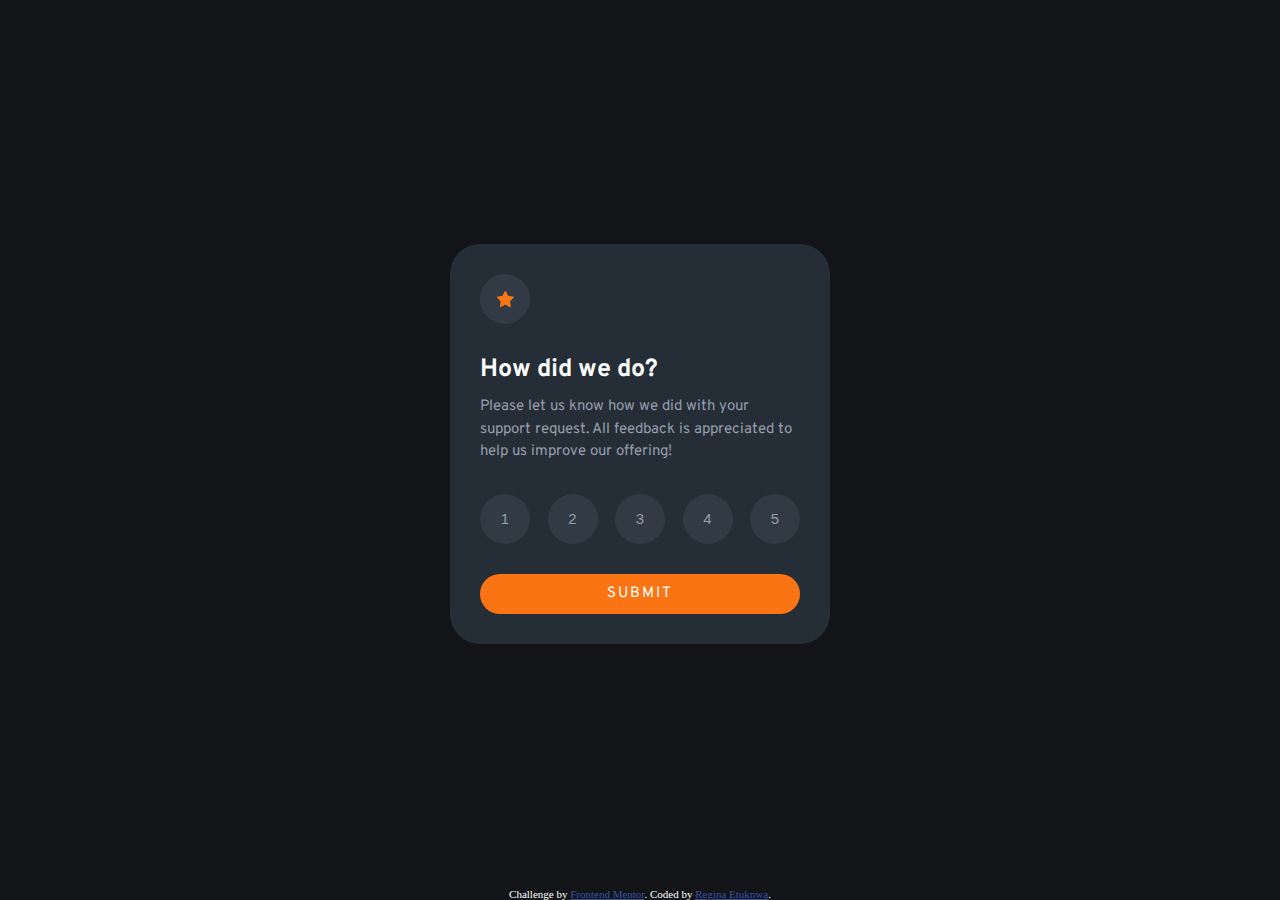
<file: index.html>
<!DOCTYPE html>
<html lang="en">
<head>
  <meta charset="UTF-8">
  <meta name="viewport" content="width=device-width, initial-scale=1.0"> <!-- displays site properly based on user's device -->

  <link rel="icon" type="image/png" sizes="32x32" href="./images/favicon-32x32.png">
  <link href="https://fonts.googleapis.com/css2?family=Overpass&display=swap" rel="stylesheet">
  <link rel="stylesheet" href="./styles.css" type="text/css">
  
  <title>Frontend Mentor | Interactive rating component</title>

  <!-- Feel free to remove these styles or customise in your own stylesheet 👍 -->
  <style>
    .attribution { font-size: 11px; text-align: center; color: white; }
    .attribution a { color: hsl(228, 45%, 44%); }
  </style>
</head>
<body>

  <div class="card" id="card">
    <div class="star">
      <svg width="17" height="16" xmlns="http://www.w3.org/2000/svg"><path d="m9.067.43 1.99 4.031c.112.228.33.386.58.422l4.45.647a.772.772 0 0 1 .427 1.316l-3.22 3.138a.773.773 0 0 0-.222.683l.76 4.431a.772.772 0 0 1-1.12.813l-3.98-2.092a.773.773 0 0 0-.718 0l-3.98 2.092a.772.772 0 0 1-1.119-.813l.76-4.431a.77.77 0 0 0-.222-.683L.233 6.846A.772.772 0 0 1 .661 5.53l4.449-.647a.772.772 0 0 0 .58-.422L7.68.43a.774.774 0 0 1 1.387 0Z" fill="#FC7614"/></svg>
    </div>    
    <div class="text">
      <h1 class="heading">How did we do?</h1>
      <p class="paragraph">Please let us know how we did with your support request. All feedback is appreciated 
        to help us improve our offering!</p>
    </div>
    <div class="btn-group">
      <button class="rating-btn">1</button>
      <button class="rating-btn">2</button>
      <button class="rating-btn">3</button>
      <button class="rating-btn">4</button>
      <button class="rating-btn">5</button>
    </div>
    <button class="submit-btn">SUBMIT</button>
  </div>

  <div class="card thank-you-card">
    <svg width="162" height="108" xmlns="http://www.w3.org/2000/svg"><g fill="none"><path d="M30 93.744h-.044a23.456 23.456 0 0 1-1.61-.189.543.543 0 0 1 .155-1.076c.52.076 1.04.135 1.563.178a.538.538 0 0 1-.043 1.076l-.022.01Zm5.37-.205a.538.538 0 0 1-.08-1.076 19.51 19.51 0 0 0 1.54-.306.536.536 0 0 1 .645.403.538.538 0 0 1-.397.646c-.537.129-1.074.236-1.611.323l-.097.01Zm-12.137-1.312a.536.536 0 0 1-.183-.033 24.346 24.346 0 0 1-1.525-.608.539.539 0 0 1 .424-.99c.483.21.983.404 1.472.587a.538.538 0 0 1-.188 1.044Zm18.759-.829a.538.538 0 0 1-.242-1.022c.467-.226.934-.479 1.39-.742a.536.536 0 1 1 .538.93c-.478.275-.967.538-1.45.78a.536.536 0 0 1-.258.054h.022Zm-24.994-2.292a.536.536 0 0 1-.29-.08c-.457-.29-.913-.597-1.36-.91a.536.536 0 1 1 .612-.882c.436.307.876.597 1.322.883a.538.538 0 0 1-.284.99Zm30.772-1.544a.537.537 0 0 1-.408-.193.539.539 0 0 1 .06-.759l.117-.124c.355-.306.715-.624 1.074-.957a.537.537 0 1 1 .73.79c-.375.345-.74.673-1.106.985l-.123.102a.537.537 0 0 1-.344.156Zm-36.326-2.69a.537.537 0 0 1-.36-.14c-.402-.37-.8-.747-1.18-1.124a.539.539 0 0 1 .751-.769c.376.371.763.737 1.155 1.076a.538.538 0 0 1 .032.764.537.537 0 0 1-.398.194Zm41.305-2.21a.537.537 0 0 1-.398-.899c.355-.393.715-.79 1.074-1.2a.537.537 0 1 1 .806.71c-.365.415-.725.818-1.074 1.21a.537.537 0 0 1-.408.152v.026ZM6.724 79.723a.537.537 0 0 1-.424-.204 41.79 41.79 0 0 1-.989-1.308.539.539 0 0 1 .124-.753.536.536 0 0 1 .746.124c.312.425.629.85.962 1.27a.539.539 0 0 1-.42.871Zm50.579-2.383a.539.539 0 0 1-.419-.877c.338-.414.677-.828 1.015-1.253a.537.537 0 1 1 .838.672l-1.02 1.259a.537.537 0 0 1-.414.199ZM2.9 73.887a.537.537 0 0 1-.473-.312c-.257-.5-.499-1-.714-1.485a.539.539 0 0 1 .685-.72c.133.052.24.154.298.285.21.462.44.946.687 1.425a.539.539 0 0 1-.483.786v.021Zm58.753-2.028a.537.537 0 0 1-.424-.866l.988-1.275a.537.537 0 1 1 .848.656l-.988 1.275a.537.537 0 0 1-.424.188v.022ZM.682 67.286a.537.537 0 0 1-.537-.462A17.06 17.06 0 0 1 0 65.16a.538.538 0 1 1 1.074 0c.018.519.063 1.036.134 1.55a.539.539 0 0 1-.462.607l-.064-.032Zm65.24-.973a.537.537 0 0 1-.43-.867l.984-1.28a.536.536 0 0 1 .853.65l-.993 1.265a.537.537 0 0 1-.414.21v.022Zm88.49-2.96a.724.724 0 0 1-.15 0 .537.537 0 0 1-.366-.666c.134-.474.28-.99.424-1.544a.538.538 0 0 1 .655-.388.537.537 0 0 1 .382.662c-.145.538-.29 1.076-.43 1.565a.537.537 0 0 1-.515.372Zm-84.247-2.592a.536.536 0 0 1-.424-.867l.983-1.28a.54.54 0 1 1 .854.662l-.989 1.275a.537.537 0 0 1-.413.183l-.01.027Zm-68.924-.382a.536.536 0 0 1-.156 0 .538.538 0 0 1-.355-.673 21.47 21.47 0 0 1 .537-1.565.537.537 0 1 1 .994.403c-.193.49-.37.985-.537 1.474a.537.537 0 0 1-.473.334l-.01.027Zm154.782-3.863a.311.311 0 0 1-.102 0 .538.538 0 0 1-.43-.624c.097-.538.188-1.044.28-1.582a.545.545 0 1 1 1.073.178c-.09.538-.182 1.076-.279 1.614a.537.537 0 0 1-.542.414ZM74.46 55.209a.537.537 0 0 1-.424-.872l1.004-1.27a.537.537 0 1 1 .838.673l-.999 1.264a.537.537 0 0 1-.408.205h-.01ZM4.436 54.165a.539.539 0 0 1-.43-.855c.323-.436.666-.872 1.02-1.297a.537.537 0 1 1 .822.694 22.92 22.92 0 0 0-.977 1.237.537.537 0 0 1-.435.221Zm74.408-4.417a.539.539 0 0 1-.414-.877l1.026-1.248a.537.537 0 1 1 .843.667l-1.02 1.243a.537.537 0 0 1-.435.215Zm78.124-.161h-.043a.538.538 0 0 1-.494-.576c.043-.538.075-1.076.107-1.614a.538.538 0 0 1 .564-.538c.295.018.52.27.505.565a54.253 54.253 0 0 1-.107 1.614.538.538 0 0 1-.532.549ZM9.28 49.13a.537.537 0 0 1-.338-.958c.8-.646 1.316-.99 1.337-1.006a.536.536 0 0 1 .59.898s-.499.334-1.25.942a.536.536 0 0 1-.35.124h.011Zm74.075-4.74a.537.537 0 0 1-.403-.888c.35-.408.704-.817 1.074-1.22a.537.537 0 1 1 .806.71c-.355.403-.71.806-1.074 1.215a.537.537 0 0 1-.414.183h.01Zm73.742-1.797a.537.537 0 0 1-.537-.505 54.325 54.325 0 0 0-.118-1.614.54.54 0 1 1 1.074-.097c.048.538.091 1.076.118 1.614 0 .285-.221.52-.505.538l-.032.064Zm-69.064-3.416a.537.537 0 0 1-.392-.904c.365-.398.735-.79 1.106-1.178a.536.536 0 0 1 .779.737l-1.074 1.173a.537.537 0 0 1-.44.172h.02Zm68.092-3.502a.537.537 0 0 1-.537-.409 22.668 22.668 0 0 0-.408-1.533.539.539 0 0 1 1.03-.307c.151.538.296 1.05.425 1.587a.539.539 0 0 1-.398.651l-.112.01Zm-63.221-1.512a.537.537 0 0 1-.376-.92l1.165-1.13a.537.537 0 1 1 .763.76c-.387.365-.768.741-1.155 1.118a.537.537 0 0 1-.419.172h.022Zm5.14-4.745a.537.537 0 0 1-.355-.941l1.235-1.076a.539.539 0 1 1 .693.828c-.408.34-.817.689-1.225 1.039a.537.537 0 0 1-.37.15h.021Zm55.197-.575c-.247-.468-.505-.931-.779-1.378a.537.537 0 1 1 .918-.554c.285.463.537.947.811 1.431a.539.539 0 0 1-.478.791.537.537 0 0 1-.472-.29ZM103.5 25.055a.539.539 0 0 1-.322-.974c.44-.322.88-.634 1.32-.946a.537.537 0 0 1 .845.394.54.54 0 0 1-.227.488l-1.3.93a.536.536 0 0 1-.338.108h.022Zm46.132-1.56a.537.537 0 0 1-.381-.161c-.359-.359-.74-.717-1.144-1.076a.536.536 0 1 1 .709-.807c.408.36.81.742 1.197 1.135a.539.539 0 0 1 0 .759.537.537 0 0 1-.403.15h.022Zm-40.279-2.28a.537.537 0 0 1-.274-1.001c.473-.275.946-.538 1.418-.797a.54.54 0 0 1 .81.474.542.542 0 0 1-.273.468c-.467.253-.929.538-1.39.785a.536.536 0 0 1-.344.07h.053Zm34.737-1.894a.504.504 0 0 1-.258-.07c-.451-.248-.924-.49-1.407-.716a.539.539 0 0 1 .462-.974c.499.237.988.49 1.46.748a.538.538 0 0 1-.257 1.012Zm-28.49-1.195a.537.537 0 0 1-.2-1.038c.505-.204 1.01-.398 1.52-.581a.537.537 0 0 1 .366 1.011c-.495.178-.989.366-1.483.57a.536.536 0 0 1-.247.038h.043Zm22.045-1.452a.777.777 0 0 1-.156 0c-.505-.15-1.02-.29-1.53-.41a.553.553 0 0 1 .252-1.075c.537.129 1.074.269 1.611.425a.542.542 0 0 1-.15 1.076l-.027-.016Zm-15.456-.597a.537.537 0 0 1-.118-1.066c.537-.107 1.074-.21 1.61-.29a.543.543 0 0 1 .59.735.544.544 0 0 1-.423.34c-.537.082-1.036.178-1.557.286a.365.365 0 0 1-.102-.005Zm8.555-.603h-.038a32.41 32.41 0 0 0-1.579-.06.538.538 0 0 1 0-1.075c.537 0 1.074.027 1.638.06a.538.538 0 0 1-.032 1.075h.01Z" fill="#E6E6E6"/><path fill="#39475F" d="M119.847 100.221H58.146L70.332.793h55.025l5.747 7.601z"/><path fill="#61728D" d="M113.172 100.221H51.465L63.651.793h61.706z"/><path fill="#181F27" d="M110.132 81.354H58.576l8.791-71.695h51.557z"/><path fill="#1E252E" d="m92.743 50.055 14.897.177-.29 2.308-14.607-.252z"/><path fill="#39475F" d="m51.465 100.221 7.422 6.864 60.037.915.923-7.779z"/><path d="M99.096 29.058s2.572.183 3.888 5.03c1.316 4.847.865 18.377.865 18.377l-11.096-.177s-5.537-20.137 6.343-23.23Z" fill="#2D394B"/><path fill="#FC7614" d="M5.42 32.843 45.778 0l21.18 26.119L26.603 58.96z"/><path fill="#FFF" d="M27.49 21.931 45.56 7.226l3.497 4.313-18.07 14.706z"/><path d="m25.272 45.175 5.338-4.345a2.772 2.772 0 0 1 3.902.404 2.781 2.781 0 0 1-.404 3.91l-5.338 4.344a2.772 2.772 0 0 1-3.903-.404 2.781 2.781 0 0 1 .405-3.91ZM37.33 35.365l16.89-13.743a2.772 2.772 0 0 1 3.902.404 2.781 2.781 0 0 1-.405 3.909L40.83 39.679a2.772 2.772 0 0 1-3.903-.404 2.781 2.781 0 0 1 .405-3.91Z" fill="#FFF" opacity=".46"/><ellipse fill="#FFF" opacity=".3" cx="17.937" cy="33.636" rx="3.673" ry="3.68"/><ellipse fill="#FFF" opacity=".3" cx="21.664" cy="30.284" rx="3.673" ry="3.68"/><path d="M99.096 29.058s-5.838 2.103-3.803 18.581c1.493 12.073-3.55 28.056-11.004 28.25-7.454.193-21.202-.463-21.202-.463s7.159-18.56 5.676-34.145a14.786 14.786 0 0 1 .763-6.456c.87-2.373 2.487-4.842 5.494-5.245 6.004-.818 24.076-.522 24.076-.522Z" fill="#BAD6FA"/><path d="m58.957 76.63 26.342-.537s-4.017-3.992-4.27-14.154l-36.234.538a31.494 31.494 0 0 0 2.841 7.531 12.547 12.547 0 0 0 11.32 6.623Z" fill="#546F8D"/><path fill="#2D394B" d="m78.21 14.834-.918 6.041h26.621l.806-6.041z"/><path d="M85.54 86.19c-2.872-2.517-7.416-2.022-9.446 1.222a4.955 4.955 0 0 0-.8 2.647c0 3.98 2.744 6.59 8.227 5.492 4.184-.839 5.779-6.073 2.02-9.36Z" fill="#FFF" opacity=".48"/><ellipse fill="#FC7614" cx="147.188" cy="81.542" rx="14.812" ry="14.837"/><path d="M73.731 35.75a.537.537 0 0 1-.038-1.076c.113 0 11.343-.828 17.363-.29a.54.54 0 0 1-.096 1.076c-5.908-.538-17.079.274-17.186.285l-.043.005Zm-.891 7.279a.538.538 0 0 1-.038-1.076c.113 0 11.342-.828 17.363-.29a.54.54 0 0 1-.097 1.076c-5.907-.538-17.073.28-17.185.285l-.043.005Zm-.102 7.564a.538.538 0 0 1-.043-1.076c.112 0 11.347-.829 17.362-.29a.54.54 0 0 1-.096 1.075c-5.908-.538-17.073.28-17.186.286l-.037.005Zm-.715 7.564a.537.537 0 0 1-.037-1.076c.112 0 11.342-.829 17.362-.285a.54.54 0 0 1-.096 1.076c-5.908-.538-17.073.28-17.186.285h-.043Z" fill="#FFF"/></g></svg>
    <div class="rating-bubble">
      <p>You selected <span class="rating">4</span> out of 5</p>
    </div>
    <div class="text thank-you-text">
      <h1 class="heading">Thank you!</h1>
      <p class="paragraph">We appreciate you taking the time to give a rating. If you ever need more support, 
        don&#39t hesitate to get in touch!</p>
    </div>
  </div>


  
  <div class="attribution">
    Challenge by <a href="https://www.frontendmentor.io?ref=challenge" target="_blank">Frontend Mentor</a>. 
    Coded by <a href="#">Regina Etuknwa</a>.
  </div>

  <script src="./index.js"></script>
</body>
</html>
</file>
<file: styles.css>
* {
    margin: 0;
    padding: 0;
    box-sizing: border-box;
}

body {
    background-color: hsl(216, 12%, 8%);
    display: flex;
    flex-direction: column;
    justify-content: center;
    align-items: center;
    height: 100vh;
}

.card {
    display: flex;
    flex-direction: column;
    justify-content: space-between;
    font-family: "Overpass", sans-serif;
    background-color: hsl(213, 19%, 18%);
    border-radius: 30px;
    width: 380px;
    height: 400px;
    margin: auto;
    padding: 30px;
}

.thank-you-card {
    align-items: center;
    justify-content: space-evenly;
    display: none;
}

.star {
    height: 50px;
    width: 50px;
    border-radius: 99px;
    background-color: hsla(216, 12%, 54%, 0.144);
    padding: 10px;
    border: none;
    display: flex;
    justify-content: center;
    align-items: center;
}

.rating-bubble {
    background-color: hsla(216, 12%, 54%, 0.144);
    color: hsl(25, 97%, 53%);
    font-size: 15px;
    border-radius: 99px;
    padding: 7px 15px;
    margin: 12px;
    width: 200px;
    height: 35px;
    display: flex;
    justify-content: center;
    align-items: center;
}

.text {
    text-align: left;
}

.thank-you-text {
    text-align: center;
}

.heading {
    color: hsl(0, 0%, 100%);
    margin-bottom: 10px;
    font-size: 25px;
}

.paragraph {
    color: hsl(217, 12%, 63%);
    font-weight: 400;
    font-size: 15px;
    line-height: 1.5;
}

.btn-group {
    display: flex;
    justify-content: space-between;
}

.rating-btn {
    height: 50px;
    width: 50px;
    border-radius: 99px;
    color: hsl(217, 12%, 63%);
    background-color: hsla(216, 12%, 54%, 0.144);
    padding: 10px;
    border: none;
    font-size: 15px;
    font-weight: 400;
    cursor: pointer;
}

.rating-btn:hover {
    color: hsl(0, 0%, 100%);
    background-color: hsl(216, 12%, 54%);
}

.rating-btn.highlight {
    color: hsl(0, 0%, 100%);
    background-color: hsl(25, 97%, 53%);
}


.submit-btn {
    color: hsl(0, 0%, 100%);
    background-color: hsl(25, 97%, 53%);
    height: 40px;
    border-radius: 99px;
    border: none;
    font-weight: 400;
    font-family: "Overpass", sans-serif;
    font-size: 15px;
    letter-spacing: 2px;
    text-align: center;
    cursor: pointer;
}

.submit-btn:active {
    background-color: hsl(0, 0%, 100%);
    color: hsl(25, 97%, 53%);
}



@media (max-width: 600px){
    .card {
        width: 340px;
    }
}
</file>
